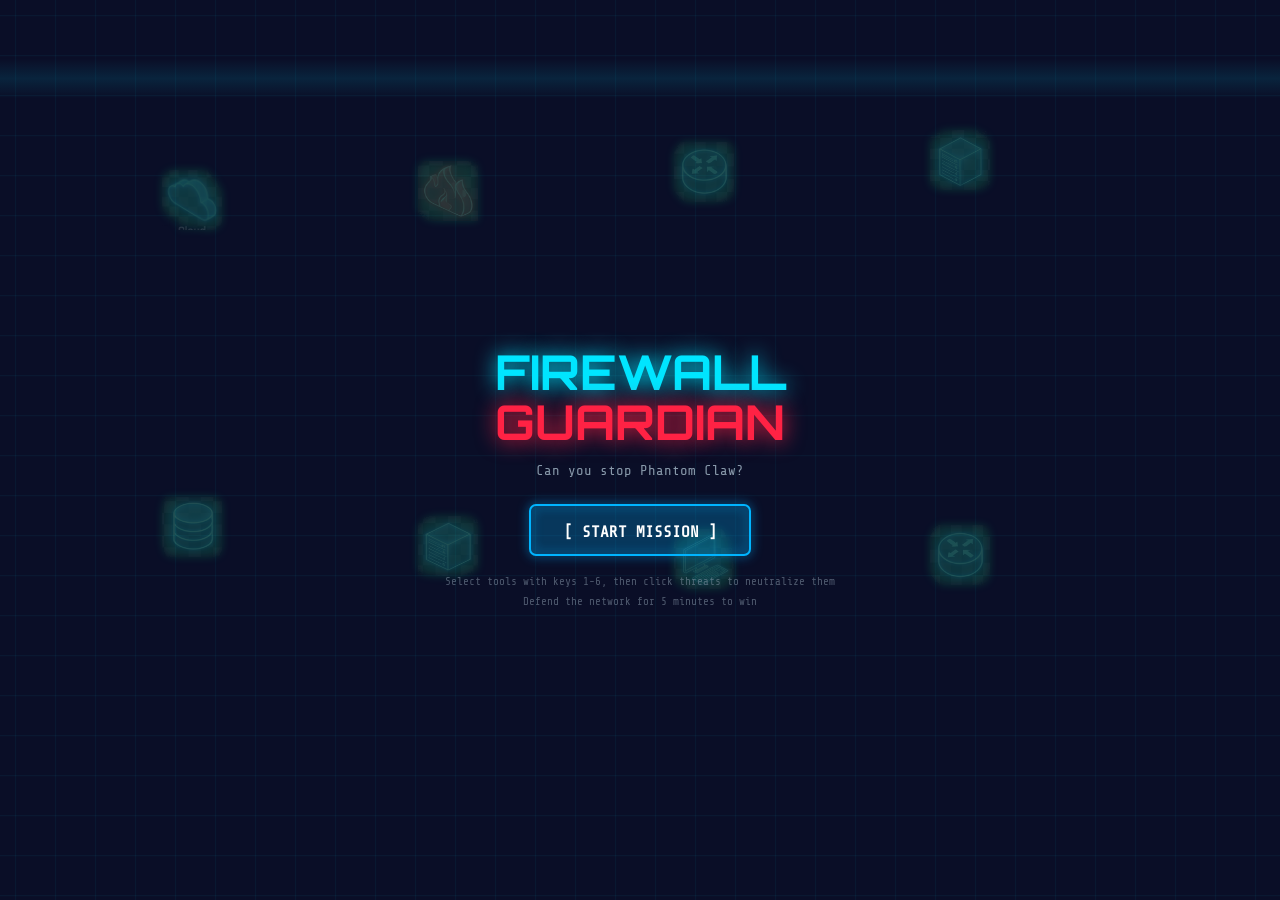
<file: firewall-guardian/index.html>
<!DOCTYPE html>
<html lang="en">

<head>
    <meta charset="UTF-8">
    <meta name="viewport" content="width=device-width, initial-scale=1.0">
    <meta name="description"
        content="Firewall Guardian — A cybersecurity defense game where you play as a SOC analyst defending against a live cyberattack.">
    <title>Firewall Guardian — Cybersecurity Defense Game</title>
    <link rel="stylesheet" href="css/style.css">
    <link rel="icon"
        href="data:image/svg+xml,<svg xmlns='http://www.w3.org/2000/svg' viewBox='0 0 100 100'><text y='.9em' font-size='90'>🛡️</text></svg>">
</head>

<body>
    <!-- Font preloaders -->
    <div class="font-preload">Orbitron</div>
    <div class="font-preload-mono">Share Tech Mono</div>

    <!-- Game Canvas -->
    <canvas id="gameCanvas"></canvas>

    <!-- Scripts (order matters — dependencies first) -->
    <script src="js/config.js"></script>
    <script src="js/audio.js"></script>
    <script src="js/particles.js"></script>
    <script src="js/renderer.js"></script>
    <script src="js/network.js"></script>
    <script src="js/threats.js"></script>
    <script src="js/defense.js"></script>
    <script src="js/hud.js"></script>
    <script src="js/traffic.js"></script>
    <script src="js/alerts.js"></script>
    <script src="js/story.js"></script>
    <script src="js/main.js"></script>
</body>

</html>
</file>
<file: firewall-guardian/css/style.css>
/* ============================================================
   FIREWALL GUARDIAN — Styles
   ============================================================ */

@import url('https://fonts.googleapis.com/css2?family=Orbitron:wght@400;700;900&family=Share+Tech+Mono&display=swap');

*, *::before, *::after {
  margin: 0;
  padding: 0;
  box-sizing: border-box;
}

html, body {
  width: 100%;
  height: 100%;
  overflow: hidden;
  background-color: #0a0e27;
  font-family: 'Share Tech Mono', monospace;
  color: #f0f0f0;
  cursor: default;
  user-select: none;
  -webkit-user-select: none;
}

#gameCanvas {
  display: block;
  width: 100vw;
  height: 100vh;
  position: fixed;
  top: 0;
  left: 0;
}

/* Pre-load font rendering */
.font-preload {
  position: absolute;
  left: -9999px;
  font-family: 'Orbitron', sans-serif;
  font-weight: 700;
}
.font-preload-mono {
  position: absolute;
  left: -9999px;
  font-family: 'Share Tech Mono', monospace;
}
</file>
